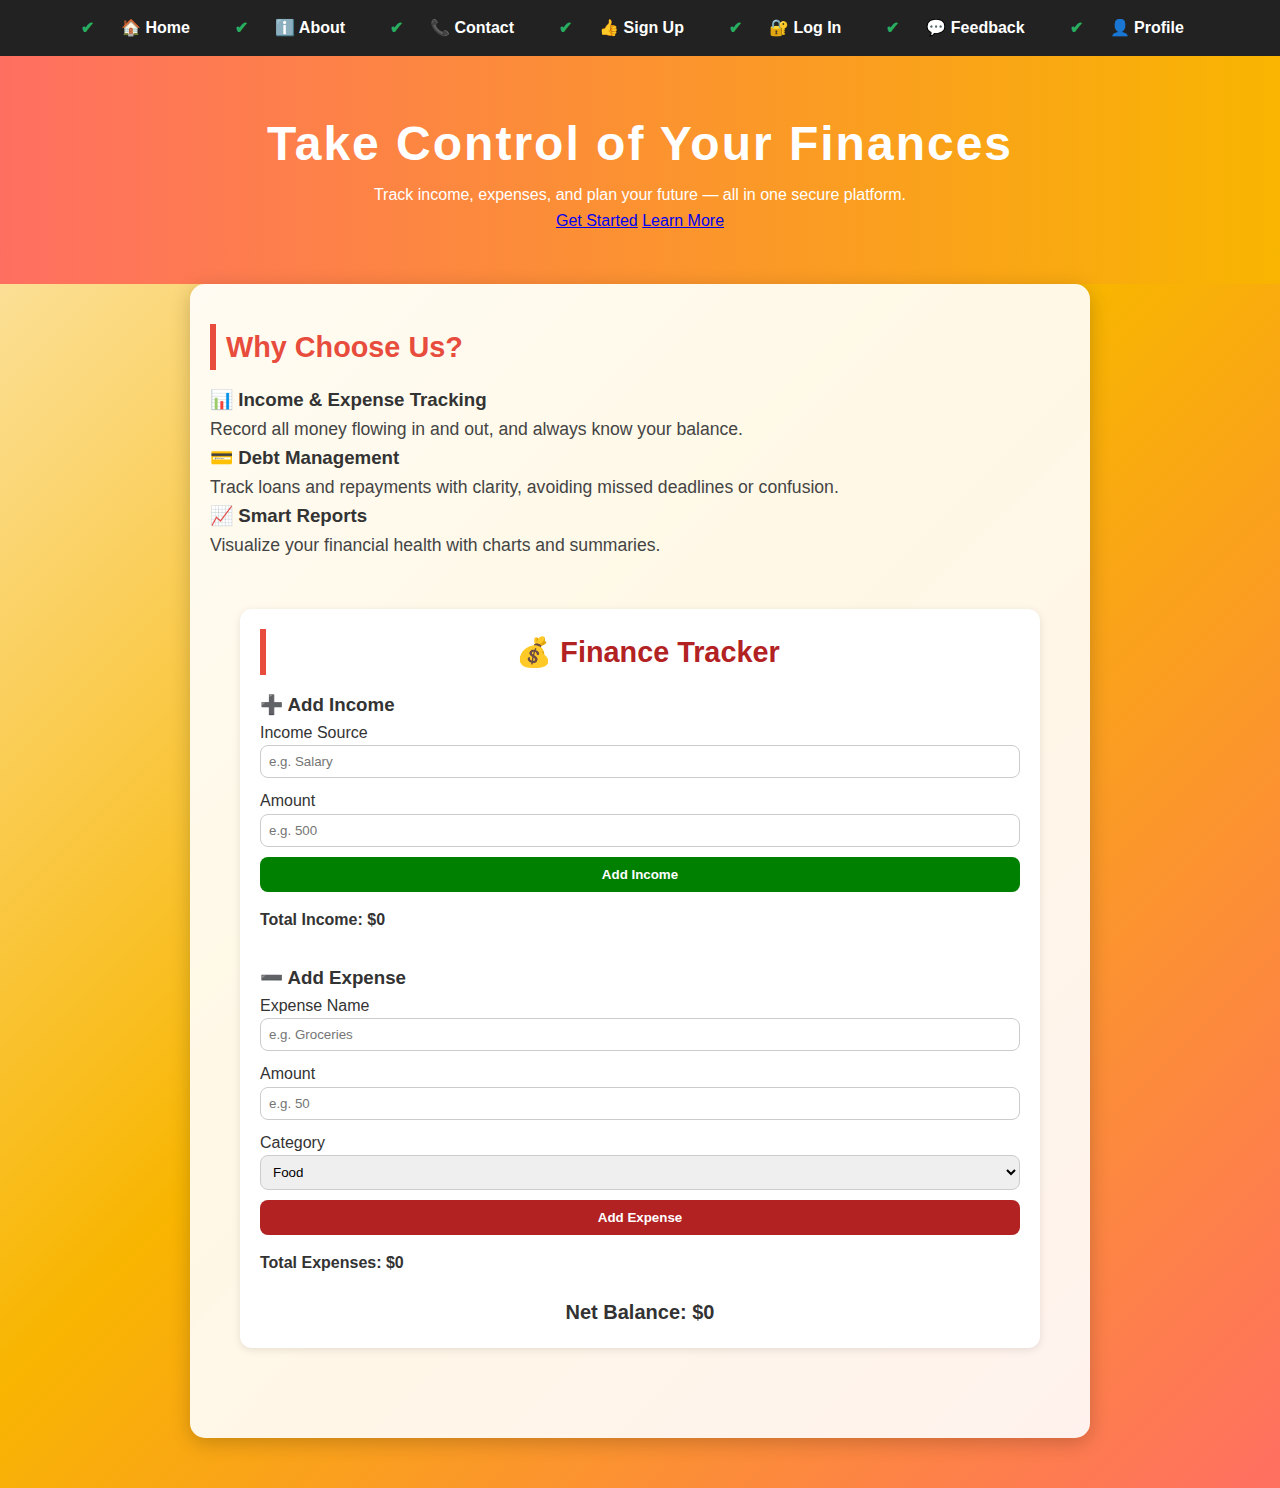
<file: budget/index.html>
<!DOCTYPE html>
<html lang="en">
<head>
  <meta charset="UTF-8">
  <title>Home - Financial Management</title>
  <link rel="stylesheet" href="style.css">
</head>
<body>
  <!-- Navigation -->
  <nav class="navbar">
    <ul>
      <li><a href="index.html">🏠 Home</a></li>
      <li><a href="about.html">ℹ️ About</a></li>
      <li><a href="contact.html">📞 Contact</a></li>
      <li><a href="signup.html">👍 Sign Up</a></li>
      <li><a href="login.html">🔐 Log In</a></li>
      <li><a href="feedback.html">💬 Feedback</a></li>
      <li><a href="profile.html">👤 Profile</a></li>
    </ul>
  </nav>

  <!-- Hero Section -->
  <header class="hero">
    <div class="hero-content">
      <h1>Take Control of Your Finances</h1>
      <p>Track income, expenses, and plan your future — all in one secure platform.</p>
      <div class="hero-buttons">
        <a href="signup.html" class="btn primary">Get Started</a>
        <a href="about.html" class="btn secondary">Learn More</a>
      </div>
    </div>
  </header>

  <!-- Features Section -->
  <main>
    <section class="features">
      <h2>Why Choose Us?</h2>
      <div class="feature-cards">
        <div class="card">
          <h3>📊 Income & Expense Tracking</h3>
          <p>Record all money flowing in and out, and always know your balance.</p>
        </div>
        <div class="card">
          <h3>💳 Debt Management</h3>
          <p>Track loans and repayments with clarity, avoiding missed deadlines or confusion.</p>
        </div>
        <div class="card">
          <h3>📈 Smart Reports</h3>
          <p>Visualize your financial health with charts and summaries.</p>
        </div>
      </div>
    </section>

    <!-- Income & Expense Tracker Section -->
    <section class="finance-tracker" style="padding: 20px; max-width: 800px; margin: 50px auto; background: #fff; border-radius: 12px; box-shadow: 0 2px 8px rgba(0,0,0,0.1);">
      <h2 style="text-align: center; color: #b22222;">💰 Finance Tracker</h2>

      <!-- Income Form -->
      <div style="margin-bottom: 30px;">
        <h3>➕ Add Income</h3>
        <div class="form-group" style="margin-bottom: 10px;">
          <label>Income Source</label>
          <input type="text" id="income-name" placeholder="e.g. Salary" style="width: 100%; padding: 8px; border-radius: 8px; border: 1px solid #ccc;">
        </div>
        <div class="form-group" style="margin-bottom: 10px;">
          <label>Amount</label>
          <input type="number" id="income-amount" placeholder="e.g. 500" style="width: 100%; padding: 8px; border-radius: 8px; border: 1px solid #ccc;">
        </div>
        <button onclick="addIncome()" style="width: 100%; background: green; color: white; font-weight: bold; border: none; border-radius: 8px; padding: 10px; cursor: pointer;">Add Income</button>
        <ul id="income-list" style="list-style: none; padding: 0; margin-top: 15px;"></ul>
        <div style="font-weight: bold; margin-top: 10px;">Total Income: $<span id="total-income">0</span></div>
      </div>

      <!-- Expense Form -->
      <div>
        <h3>➖ Add Expense</h3>
        <div class="form-group" style="margin-bottom: 10px;">
          <label>Expense Name</label>
          <input type="text" id="expense-name" placeholder="e.g. Groceries" style="width: 100%; padding: 8px; border-radius: 8px; border: 1px solid #ccc;">
        </div>
        <div class="form-group" style="margin-bottom: 10px;">
          <label>Amount</label>
          <input type="number" id="expense-amount" placeholder="e.g. 50" style="width: 100%; padding: 8px; border-radius: 8px; border: 1px solid #ccc;">
        </div>
        <div class="form-group" style="margin-bottom: 10px;">
          <label>Category</label>
          <select id="expense-category" style="width: 100%; padding: 8px; border-radius: 8px; border: 1px solid #ccc;">
            <option value="Food">Food</option>
            <option value="Transport">Transport</option>
            <option value="Rent">Rent</option>
            <option value="Entertainment">Entertainment</option>
            <option value="Other">Other</option>
          </select>
        </div>
        <button onclick="addExpense()" style="width: 100%; background: #b22222; color: white; font-weight: bold; border: none; border-radius: 8px; padding: 10px; cursor: pointer;">Add Expense</button>
        <ul id="expense-list" style="list-style: none; padding: 0; margin-top: 15px;"></ul>
        <div style="font-weight: bold; margin-top: 10px;">Total Expenses: $<span id="total-expenses">0</span></div>
      </div>

      <!-- Balance -->
      <div style="text-align: center; margin-top: 20px; font-size: 20px; font-weight: bold;">
        Net Balance: $<span id="net-balance">0</span>
      </div>
    </section>
  </main>

  <!-- JavaScript -->
  <script>
    let incomes = JSON.parse(localStorage.getItem('incomes')) || [];
    let expenses = JSON.parse(localStorage.getItem('expenses')) || [];

    // Render functions
    function renderIncomes() {
      const list = document.getElementById('income-list');
      list.innerHTML = '';
      let total = 0;
      incomes.forEach((inc, index) => {
        total += inc.amount;
        const li = document.createElement('li');
        li.style.background = '#e8f5e9';
        li.style.margin = '5px 0';
        li.style.padding = '8px';
        li.style.borderLeft = '5px solid green';
        li.style.display = 'flex';
        li.style.justifyContent = 'space-between';
        li.style.borderRadius = '6px';
        li.innerHTML = `${inc.name} - $${inc.amount}
          <button onclick="deleteIncome(${index})" style="background: green; color: white; border: none; border-radius: 4px; padding: 2px 6px; cursor: pointer;">X</button>`;
        list.appendChild(li);
      });
      document.getElementById('total-income').textContent = total;
      updateBalance();
    }

    function renderExpenses() {
      const list = document.getElementById('expense-list');
      list.innerHTML = '';
      let total = 0;
      expenses.forEach((exp, index) => {
        total += exp.amount;
        const li = document.createElement('li');
        li.style.background = '#f9f9f9';
        li.style.margin = '5px 0';
        li.style.padding = '8px';
        li.style.borderLeft = '5px solid #b22222';
        li.style.display = 'flex';
        li.style.justifyContent = 'space-between';
        li.style.borderRadius = '6px';
        li.innerHTML = `${exp.name} (${exp.category}) - $${exp.amount}
          <button onclick="deleteExpense(${index})" style="background: #b22222; color: white; border: none; border-radius: 4px; padding: 2px 6px; cursor: pointer;">X</button>`;
        list.appendChild(li);
      });
      document.getElementById('total-expenses').textContent = total;
      updateBalance();
    }

    // Add functions
    function addIncome() {
      const name = document.getElementById('income-name').value;
      const amount = parseFloat(document.getElementById('income-amount').value);
      if (!name || !amount || amount <= 0) {
        alert('Please enter a valid income');
        return;
      }
      incomes.push({ name, amount });
      localStorage.setItem('incomes', JSON.stringify(incomes));
      renderIncomes();
      document.getElementById('income-name').value = '';
      document.getElementById('income-amount').value = '';
    }

    function addExpense() {
      const name = document.getElementById('expense-name').value;
      const amount = parseFloat(document.getElementById('expense-amount').value);
      const category = document.getElementById('expense-category').value;
      if (!name || !amount || amount <= 0) {
        alert('Please enter a valid expense');
        return;
      }
      expenses.push({ name, amount, category });
      localStorage.setItem('expenses', JSON.stringify(expenses));
      renderExpenses();
      document.getElementById('expense-name').value = '';
      document.getElementById('expense-amount').value = '';
    }

    // Delete functions
    function deleteIncome(index) {
      incomes.splice(index, 1);
      localStorage.setItem('incomes', JSON.stringify(incomes));
      renderIncomes();
    }

    function deleteExpense(index) {
      expenses.splice(index, 1);
      localStorage.setItem('expenses', JSON.stringify(expenses));
      renderExpenses();
    }

    // Update Net Balance
    function updateBalance() {
      const totalIncome = incomes.reduce((acc, inc) => acc + inc.amount, 0);
      const totalExpense = expenses.reduce((acc, exp) => acc + exp.amount, 0);
      const balance = totalIncome - totalExpense;
      document.getElementById('net-balance').textContent = balance;
    }

    // Initialize
    renderIncomes();
    renderExpenses();
  </script>
</body>
</html>
</file>
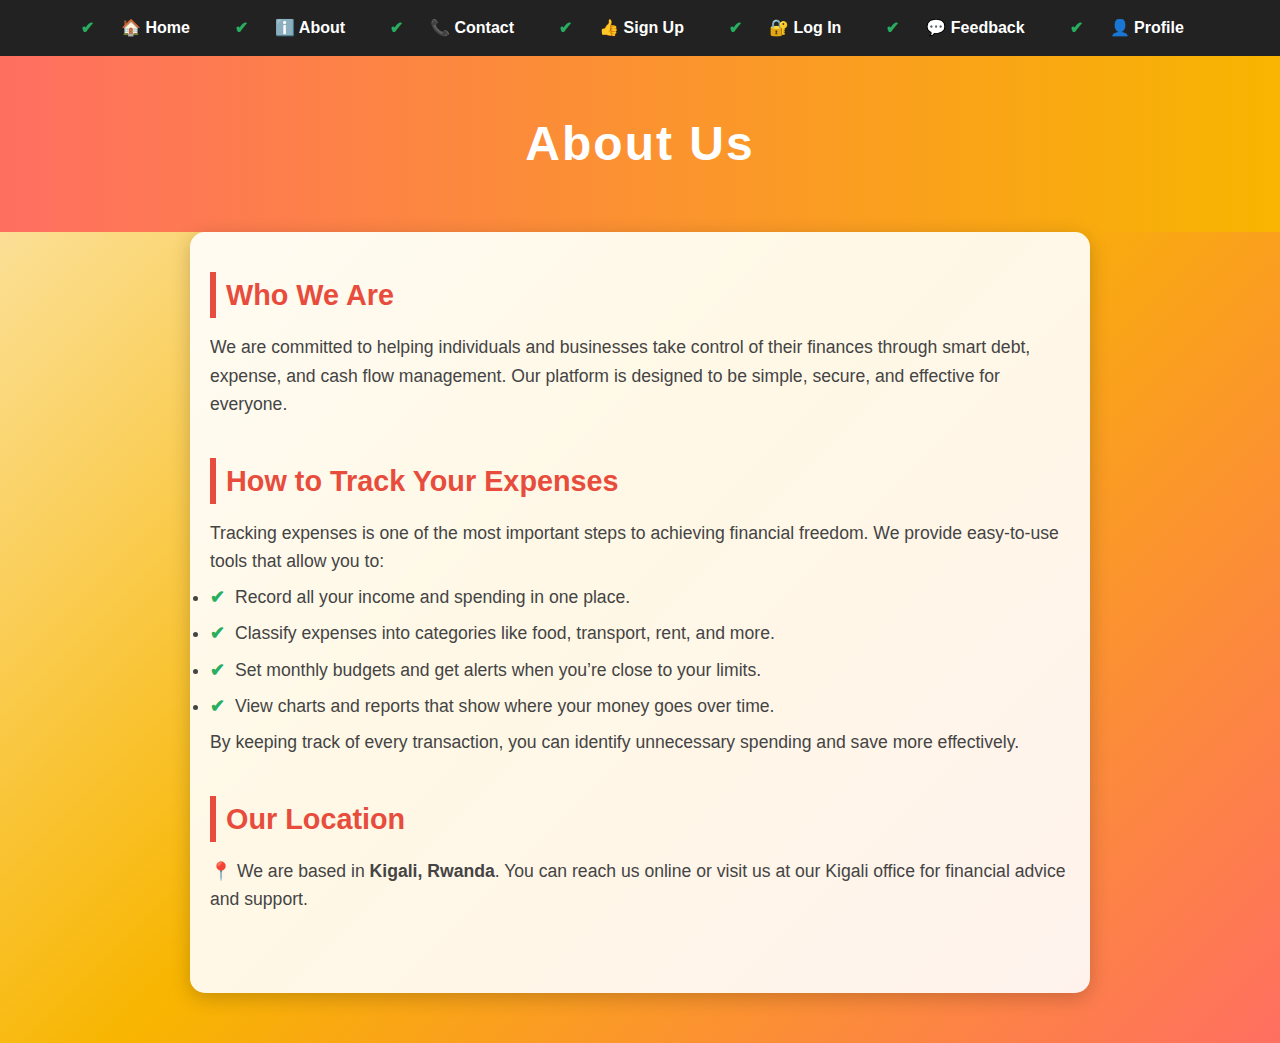
<file: budget/about.html>
<!DOCTYPE html>
<html lang="en">
<head>
  <meta charset="UTF-8">
  <title>About - Financial Management</title>
  <link rel="stylesheet" href="style.css">
</head>
<body>
  <!-- Navigation -->
  <nav class="navbar">
    <ul>
      <li><a href="index.html">🏠 Home</a></li>
      <li><a href="about.html">ℹ️ About</a></li>
      <li><a href="contact.html">📞 Contact</a></li>
      <li><a href="signup.html">👍 Sign Up</a></li>
      <li><a href="login.html">🔐 Log In</a></li>
      <li><a href="feedback.html">💬 Feedback</a></li>
      <li><a href="profile.html">👤 Profile</a></li>
    </ul>
  </nav>

  <header>
    <h1>About Us</h1>
  </header>

  <main>
    <section>
      <h2>Who We Are</h2>
      <p>We are committed to helping individuals and businesses take control of their finances through smart debt, expense, and cash flow management. Our platform is designed to be simple, secure, and effective for everyone.</p>
    </section>

    <section>
      <h2>How to Track Your Expenses</h2>
      <p>Tracking expenses is one of the most important steps to achieving financial freedom. We provide easy-to-use tools that allow you to:</p>
      <ul>
        <li>Record all your income and spending in one place.</li>
        <li>Classify expenses into categories like food, transport, rent, and more.</li>
        <li>Set monthly budgets and get alerts when you’re close to your limits.</li>
        <li>View charts and reports that show where your money goes over time.</li>
      </ul>
      <p>By keeping track of every transaction, you can identify unnecessary spending and save more effectively.</p>
    </section>

    <section>
      <h2>Our Location</h2>
      <p>📍 We are based in <strong>Kigali, Rwanda</strong>. You can reach us online or visit us at our Kigali office for financial advice and support.</p>
    </section>
  </main>
</body>
</html>
</file>
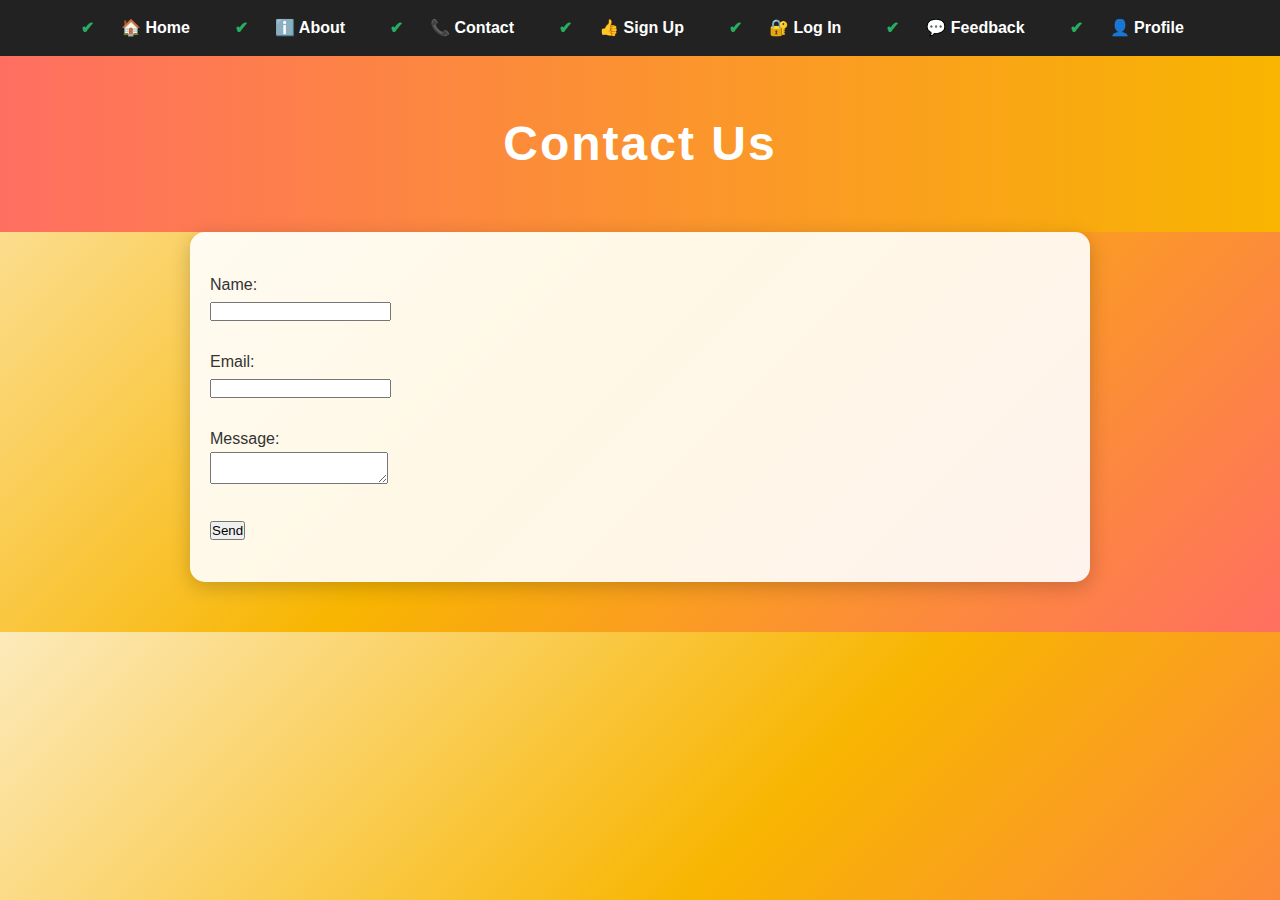
<file: budget/contact.html>
<!DOCTYPE html>
<html lang="en">
<head>
  <meta charset="UTF-8">
  <title>Contact - Financial Management</title>
  <link rel="stylesheet" href="style.css">
</head>
<body>
  <!-- Navbar -->
  <nav class="navbar">
    <ul>
      <li><a href="index.html">🏠 Home</a></li>
      <li><a href="about.html">ℹ️ About</a></li>
      <li><a href="contact.html">📞 Contact</a></li>
      <li><a href="signup.html">👍 Sign Up</a></li>
      <li><a href="login.html">🔐 Log In</a></li>
      <li><a href="feedback.html">💬 Feedback</a></li>
      <li><a href="profile.html">👤 Profile</a></li>
    </ul>
  </nav>

  <header>
    <h1>Contact Us</h1>
  </header>

  <main>
    <form>
      <label>Name:</label><br>
      <input type="text" name="name"><br><br>
      <label>Email:</label><br>
      <input type="email" name="email"><br><br>
      <label>Message:</label><br>
      <textarea name="message"></textarea><br><br>
      <button type="submit">Send</button>
    </form>
  </main>
</body>
</html>
</file>
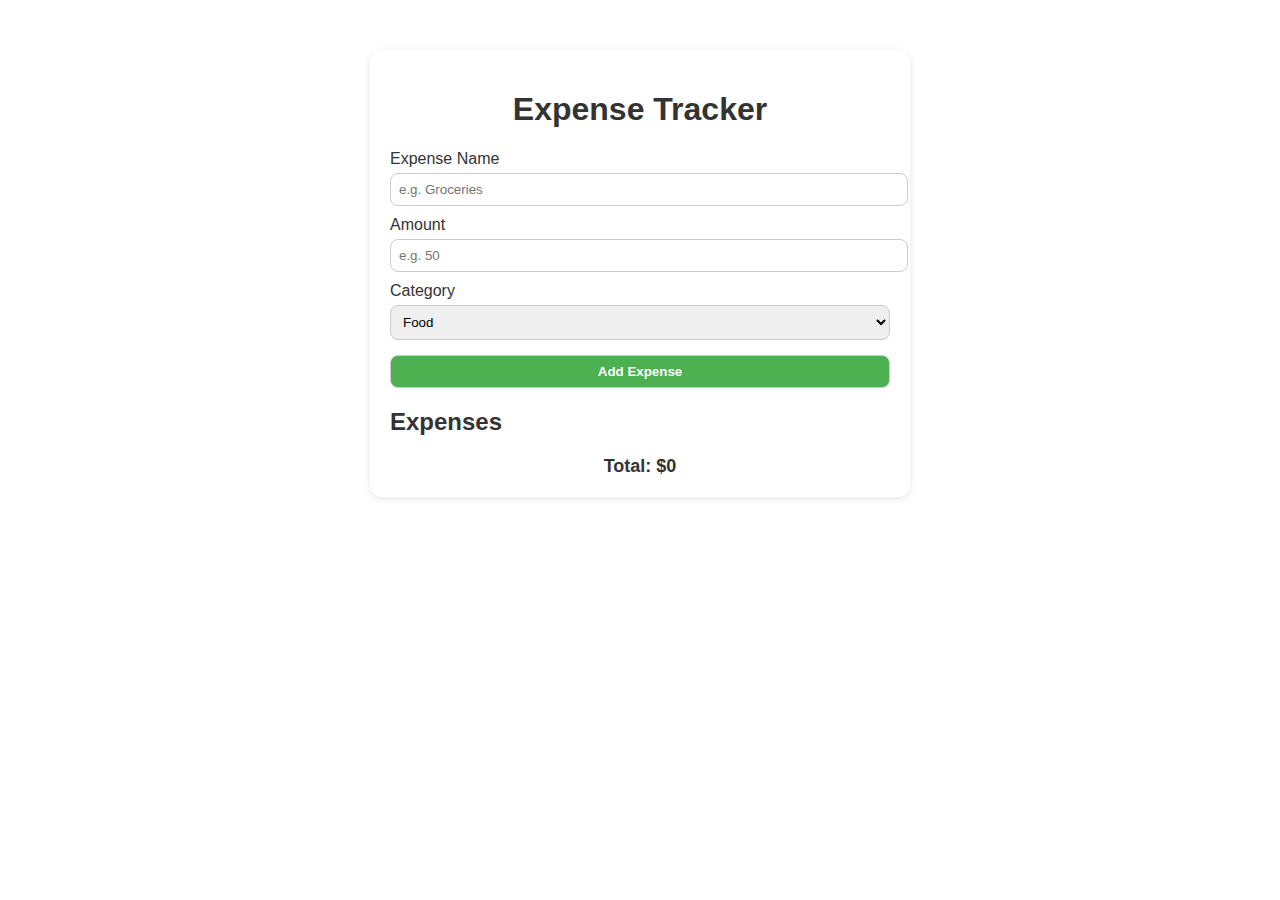
<file: budget/expense tracking.html>
<!DOCTYPE html>
<html lang="en">
<head>
  <meta charset="UTF-8">
  <title>Expense Tracker</title>
  <style>
    body {
      font-family: Arial, sans-serif;
      background: #f4f6f8;
      color: #333;
      max-width: 500px;
      margin: 50px auto;
      padding: 20px;
      border-radius: 12px;
      background-color: white;
      box-shadow: 0 2px 8px rgba(0,0,0,0.1);
    }
    h1 { text-align: center; }
    .form-group {
      margin-bottom: 10px;
    }
    input, select, button {
      width: 100%;
      padding: 8px;
      margin-top: 5px;
      border-radius: 8px;
      border: 1px solid #ccc;
    }
    button {
      background: #4CAF50;
      color: white;
      font-weight: bold;
      cursor: pointer;
    }
    button:hover { background: #45a049; }
    ul {
      list-style: none;
      padding: 0;
    }
    li {
      background: #f9f9f9;
      padding: 10px;
      margin: 5px 0;
      border-left: 5px solid #4CAF50;
      display: flex;
      justify-content: space-between;
      border-radius: 8px;
    }
    .total {
      font-size: 18px;
      font-weight: bold;
      text-align: center;
      margin-top: 15px;
    }
  </style>
</head>
<body>
  <h1>Expense Tracker</h1>
  
  <div class="form-group">
    <label>Expense Name</label>
    <input type="text" id="name" placeholder="e.g. Groceries">
  </div>
  
  <div class="form-group">
    <label>Amount</label>
    <input type="number" id="amount" placeholder="e.g. 50">
  </div>
  
  <div class="form-group">
    <label>Category</label>
    <select id="category">
      <option value="Food">Food</option>
      <option value="Transport">Transport</option>
      <option value="Rent">Rent</option>
      <option value="Entertainment">Entertainment</option>
      <option value="Other">Other</option>
    </select>
  </div>
  
  <button onclick="addExpense()">Add Expense</button>
  
  <h2>Expenses</h2>
  <ul id="expense-list"></ul>
  
  <div class="total">Total: $<span id="total">0</span></div>
  
  <script>
    let expenses = JSON.parse(localStorage.getItem('expenses')) || [];

    function renderExpenses() {
      const list = document.getElementById('expense-list');
      list.innerHTML = '';
      let total = 0;
      expenses.forEach((exp, index) => {
        total += exp.amount;
        const li = document.createElement('li');
        li.innerHTML = `${exp.name} (${exp.category}) - $${exp.amount} 
        <button onclick="deleteExpense(${index})">X</button>`;
        list.appendChild(li);
      });
      document.getElementById('total').textContent = total;
    }

    function addExpense() {
      const name = document.getElementById('name').value;
      const amount = parseFloat(document.getElementById('amount').value);
      const category = document.getElementById('category').value;
      if (!name || !amount) {
        alert('Please enter name and amount');
        return;
      }
      expenses.push({ name, amount, category });
      localStorage.setItem('expenses', JSON.stringify(expenses));
      renderExpenses();
      document.getElementById('name').value = '';
      document.getElementById('amount').value = '';
    }

    function deleteExpense(index) {
      expenses.splice(index, 1);
      localStorage.setItem('expenses', JSON.stringify(expenses));
      renderExpenses();
    }

    renderExpenses();
  </script>
</body>
</html>
</file>
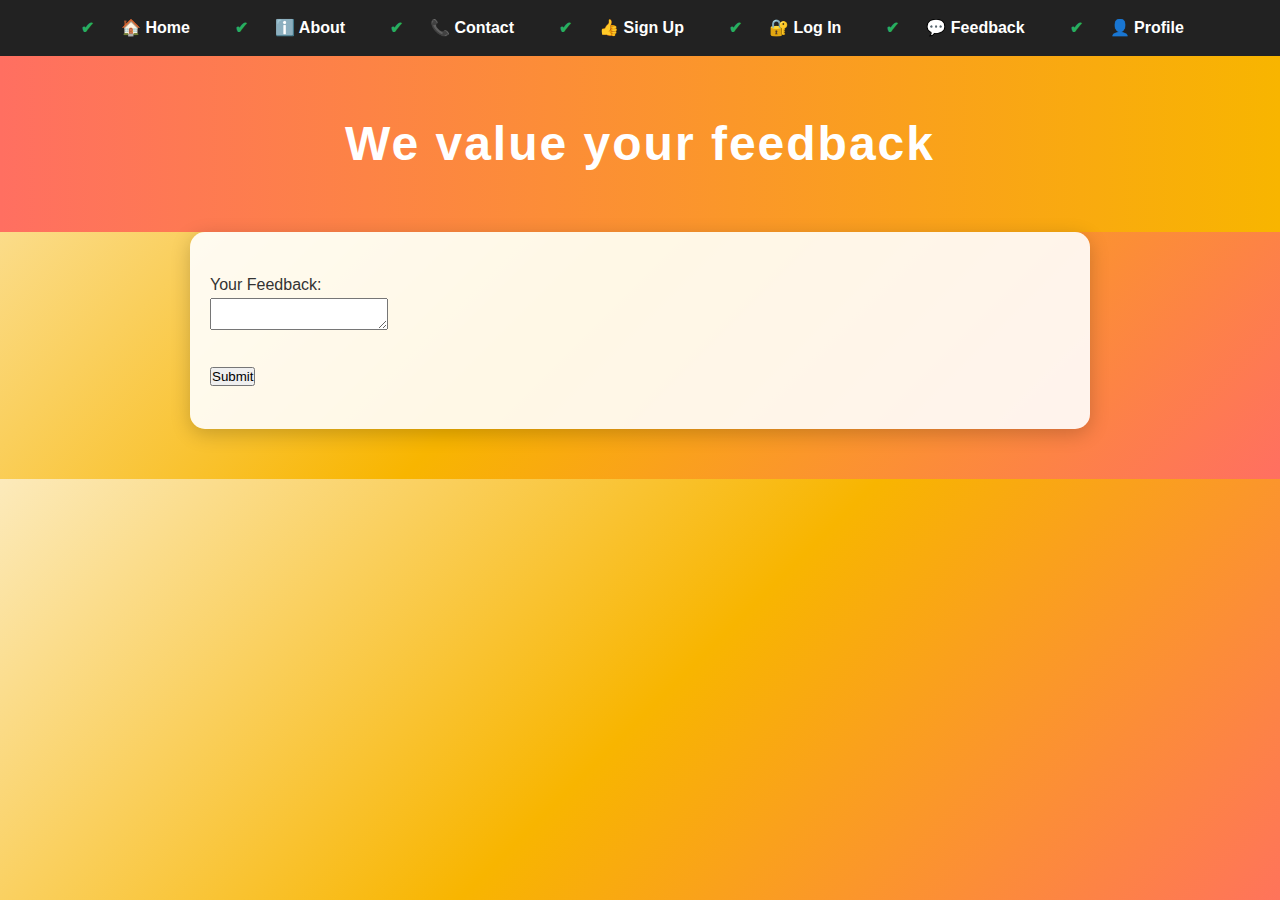
<file: budget/feedback.html>
<!DOCTYPE html>
<html lang="en">
<head>
  <meta charset="UTF-8">
  <title>Feedback - Financial Management</title>
  <link rel="stylesheet" href="style.css">
</head>
<body>
  <nav class="navbar">
    <ul>
      <li><a href="index.html">🏠 Home</a></li>
      <li><a href="about.html">ℹ️ About</a></li>
      <li><a href="contact.html">📞 Contact</a></li>
      <li><a href="signup.html">👍 Sign Up</a></li>
      <li><a href="login.html">🔐 Log In</a></li>
      <li><a href="feedback.html">💬 Feedback</a></li>
      <li><a href="profile.html">👤 Profile</a></li>
    </ul>
  </nav>

  <header>
    <h1>We value your feedback</h1>
  </header>

  <main>
    <form>
      <label>Your Feedback:</label><br>
      <textarea name="feedback"></textarea><br><br>
      <button type="submit">Submit</button>
    </form>
  </main>
</body>
</html>
</file>
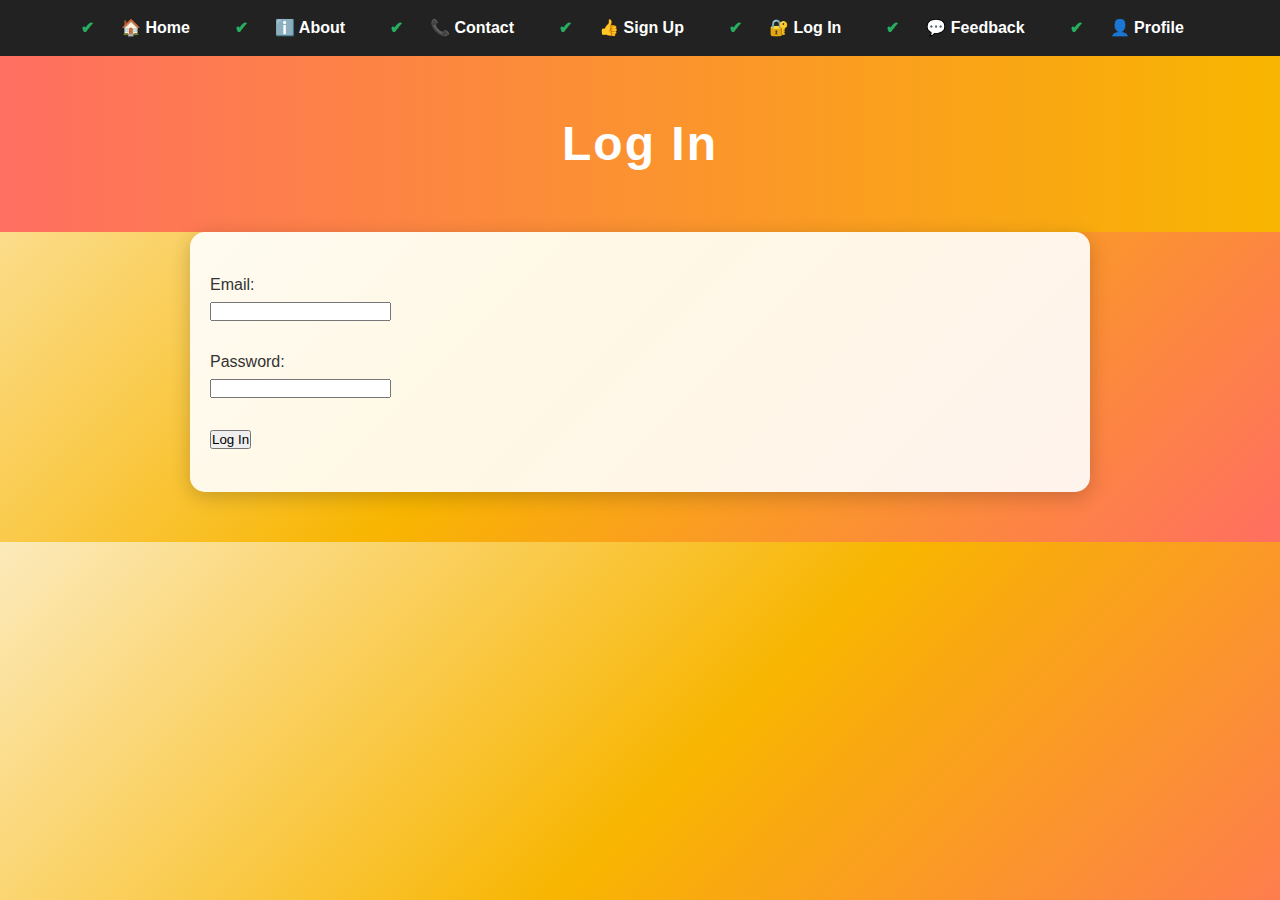
<file: budget/login.html>
<!DOCTYPE html>
<html lang="en">
<head>
  <meta charset="UTF-8">
  <title>Log In - Financial Management</title>
  <link rel="stylesheet" href="style.css">
</head>
<body>
  <nav class="navbar">
    <ul>
      <li><a href="index.html">🏠 Home</a></li>
      <li><a href="about.html">ℹ️ About</a></li>
      <li><a href="contact.html">📞 Contact</a></li>
      <li><a href="signup.html">👍 Sign Up</a></li>
      <li><a href="login.html">🔐 Log In</a></li>
      <li><a href="feedback.html">💬 Feedback</a></li>
      <li><a href="profile.html">👤 Profile</a></li>
    </ul>
  </nav>

  <header>
    <h1>Log In</h1>
  </header>

  <main>
    <form>
      <label>Email:</label><br>
      <input type="email" name="email"><br><br>
      <label>Password:</label><br>
      <input type="password" name="password"><br><br>
      <button type="submit">Log In</button>
    </form>
  </main>
</body>
</html>
</file>
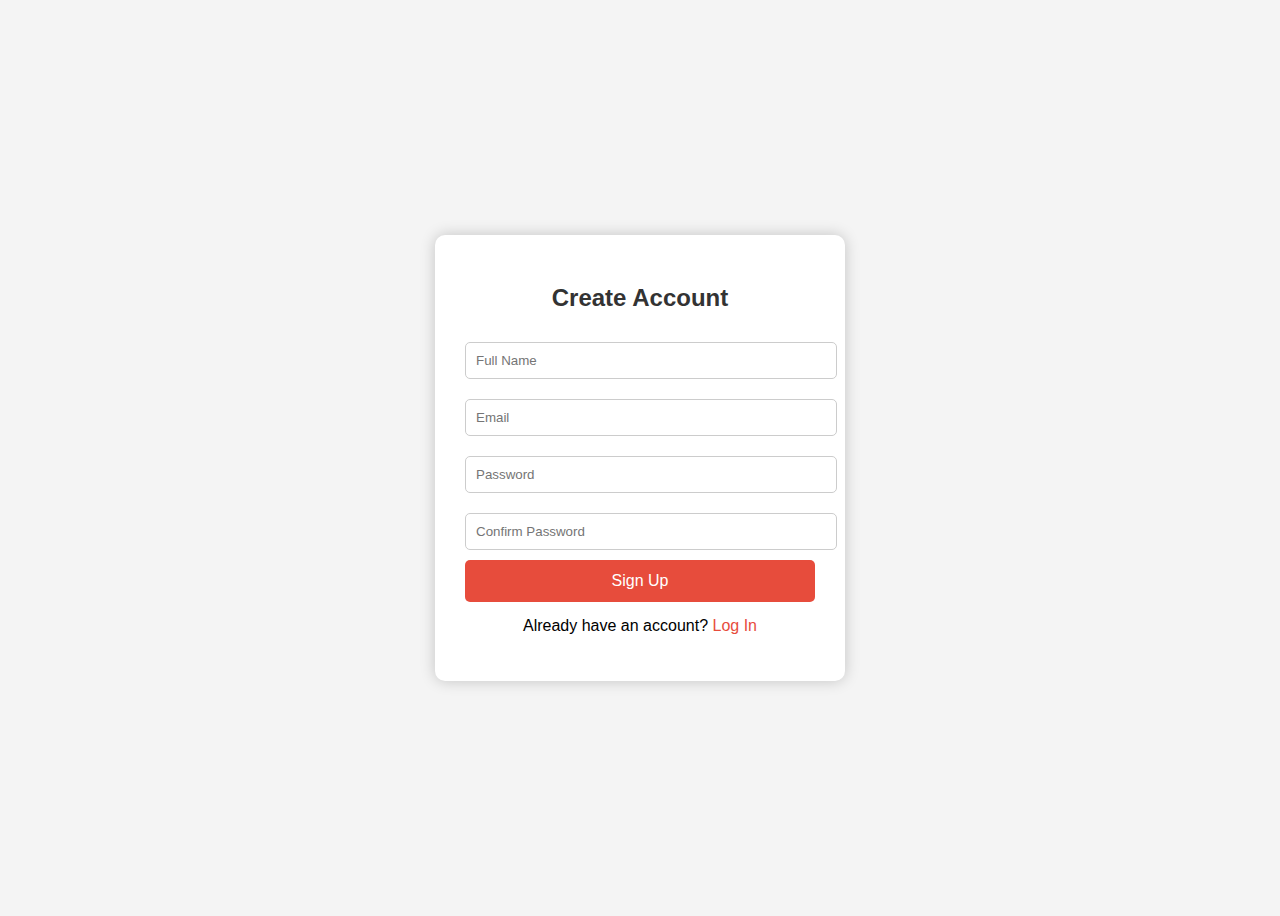
<file: budget/signup.html>
<!DOCTYPE html>
<html lang="en">
<head>
  <meta charset="UTF-8">
  <meta name="viewport" content="width=device-width, initial-scale=1.0">
  <title>Sign Up</title>
  <style>
    body {
      font-family: Arial, sans-serif;
      background: #f4f4f4;
      display: flex;
      justify-content: center;
      align-items: center;
      height: 100vh;
    }
    .signup-container {
      background: white;
      padding: 30px;
      border-radius: 10px;
      box-shadow: 0 0 15px rgba(0,0,0,0.2);
      width: 350px;
    }
    h2 {
      text-align: center;
      margin-bottom: 20px;
      color: #333;
    }
    input {
      width: 100%;
      padding: 10px;
      margin: 10px 0;
      border-radius: 5px;
      border: 1px solid #ccc;
    }
    button {
      width: 100%;
      padding: 12px;
      background: #e74c3c;
      color: white;
      border: none;
      border-radius: 5px;
      font-size: 16px;
      cursor: pointer;
    }
    button:hover {
      background: #c0392b;
    }
    p {
      text-align: center;
      margin-top: 15px;
    }
    a {
      color: #e74c3c;
      text-decoration: none;
    }
  </style>
</head>
<body>
  <div class="signup-container">
    <h2>Create Account</h2>
    <form action="login.html" method="post">
      <input type="text" name="fullname" placeholder="Full Name" required>
      <input type="email" name="email" placeholder="Email" required>
      <input type="password" name="password" placeholder="Password" required>
      <input type="password" name="confirm_password" placeholder="Confirm Password" required>
      <button type="submit">Sign Up</button>
    </form>
    <p>Already have an account? <a href="login.html">Log In</a></p>
  </div>
</body>
</html>
</file>
<file: budget/style.css>
/* Reset */
* {
  margin: 0;
  padding: 0;
  box-sizing: border-box;
}

/* Body */
body {
  font-family: 'Segoe UI', Tahoma, Geneva, Verdana, sans-serif;
  line-height: 1.6;
  background: linear-gradient(135deg, #fceabb, #f8b500, #ff6f61);
  color: #333;
  padding-bottom: 50px;
}

/* Navbar */
.navbar {
  background: #222;
  padding: 15px 0;
}

.navbar ul {
  list-style: none;
  display: flex;
  justify-content: center;
  flex-wrap: wrap;
}

.navbar li {
  margin: 0 15px;
}

.navbar a {
  text-decoration: none;
  color: white;
  font-weight: bold;
  padding: 8px 15px;
  border-radius: 5px;
  transition: 0.3s;
}

.navbar a:hover {
  background: #ff6f61;
  color: #fff;
}

/* Header */
header {
  text-align: center;
  padding: 50px 20px;
  color: white;
  background: linear-gradient(to right, #ff6f61, #f8b500);
}

header h1 {
  font-size: 3em;
  letter-spacing: 2px;
}

/* Main Sections */
main {
  max-width: 900px;
  margin: auto;
  padding: 40px 20px;
  background: rgba(255, 255, 255, 0.9);
  border-radius: 15px;
  box-shadow: 0 5px 20px rgba(0,0,0,0.2);
}

section {
  margin-bottom: 40px;
}

section h2 {
  color: #e74c3c;
  font-size: 1.8em;
  margin-bottom: 15px;
  border-left: 6px solid #e74c3c;
  padding-left: 10px;
}

section p, section ul {
  font-size: 1.1em;
  color: #444;
}

ul li {
  margin: 8px 0;
  position: relative;
  padding-left: 25px;
}

ul li::before {
  content: "✔";
  position: absolute;
  left: 0;
  color: #27ae60;
  font-weight: bold;
}
</file>
